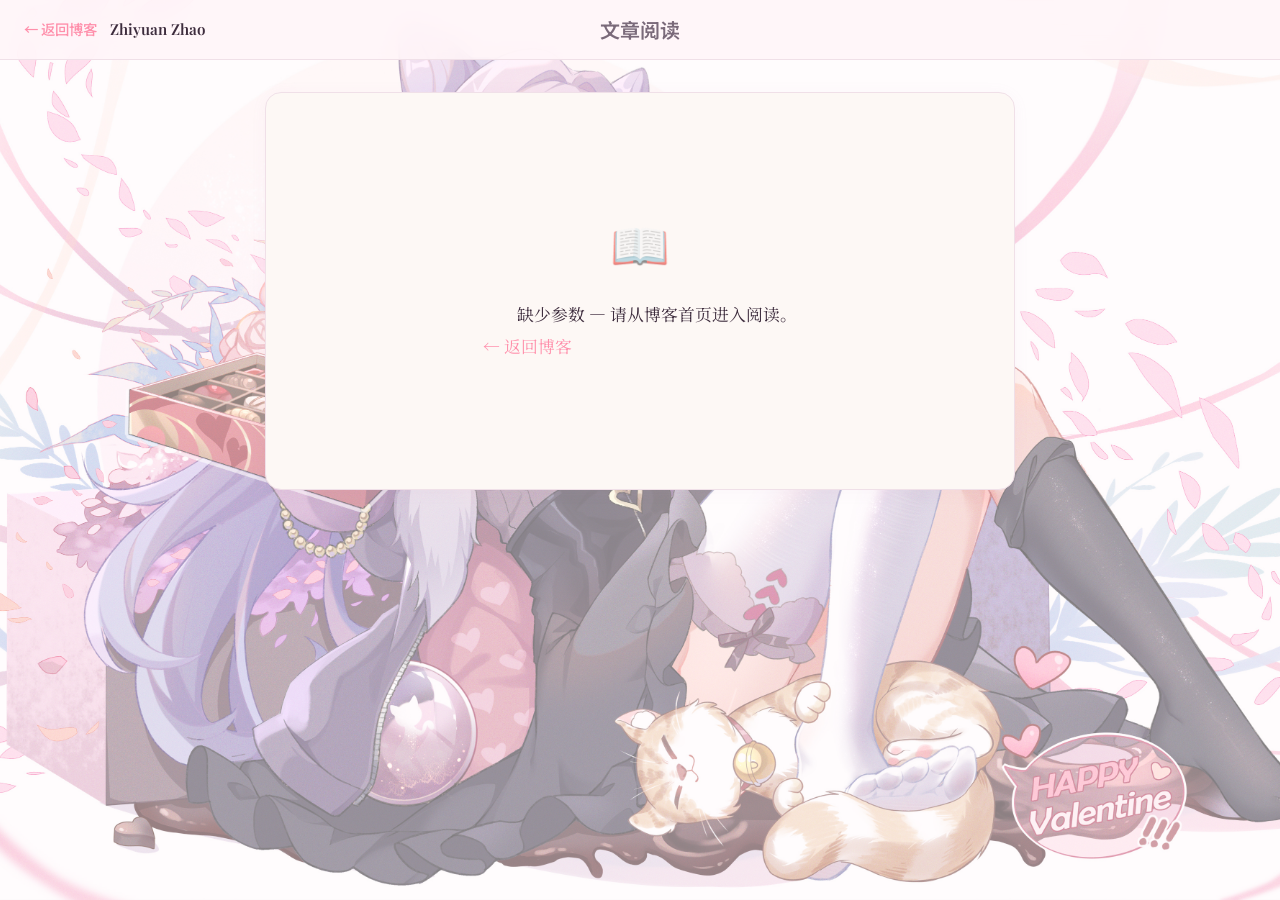
<file: reader.html>
<!DOCTYPE html>
<html lang="zh-CN">
<head>
  <meta charset="UTF-8">
  <meta name="viewport" content="width=device-width, initial-scale=1.0">
  <meta name="description" content="阅读 | Zhiyuan Zhao - 技术文章 & 小说">
  <title id="page-title">阅读 | Zhiyuan Zhao</title>

  <link rel="preconnect" href="https://fonts.googleapis.com">
  <link rel="preconnect" href="https://fonts.gstatic.com" crossorigin>
  <link href="https://fonts.googleapis.com/css2?family=Noto+Sans+SC:wght@300;400;500;700&family=Noto+Serif+SC:wght@400;600;700&family=Playfair+Display:ital,wght@0,400;0,600;0,700;1,400&display=swap" rel="stylesheet">

  <link rel="stylesheet" href="css/base.css">
  <link rel="stylesheet" href="css/reader-page.css">
</head>
<body>

  <!-- 顶部导航条 -->
  <header class="reader-topbar" id="reader-topbar">
    <div class="reader-topbar-left">
      <a href="index.html" class="reader-back" title="返回博客主页">← 返回博客</a>
      <span class="reader-brand">Zhiyuan Zhao</span>
    </div>
    <span class="reader-type" id="reader-type">文章阅读</span>
  </header>

  <!-- 主体 -->
  <div class="reader-main" id="reader-main">
    <!-- 章节侧边栏（仅小说） -->
    <aside class="reader-sidebar hidden" id="reader-sidebar" aria-label="章节目录">
      <button class="sidebar-toggle" id="sidebar-toggle" title="收起目录">☰ 目录</button>
      <nav class="sidebar-chapters" id="sidebar-chapters"></nav>
    </aside>

    <!-- 正文区 -->
    <article class="reader-body" id="reader-body">
      <div class="reader-progress" id="reader-progress" aria-hidden="true"></div>
      <div class="reader-loading" id="reader-loading">
        <span class="reader-loading-icon">📖</span>
        <p>加载中……</p>
      </div>
    </article>
  </div>

  <script src="js/markdown.js"></script>
  <script src="js/site-data.js"></script>
  <script src="js/reader-page.js"></script>
</body>
</html>
</file>
<file: css/base.css>
/* ============================================================
   个人博客 — 动漫风格浅色主题
   设计令牌 · 重置 · 工具类
   ============================================================ */

/* -------------------------------------------------------
   1. CSS Custom Properties — 设计令牌
   ------------------------------------------------------- */
:root {
  /* 色彩 */
  --color-bg: rgba(255, 245, 249, 0.65);
  --color-bg-alt: transparent;
  --color-card: #FFFFFF;
  --color-primary: #FF8FAB;
  --color-primary-dark: #E0697A;
  --color-secondary: #B8A9E8;
  --color-secondary-light: #D5CCF5;
  --color-text: #3D2C3D;
  --color-text-secondary: #7A6A7A;
  --color-gold: #F5D78E;
  --color-mint: #A8E6CF;
  --color-border: #F0E0E8;
  --color-footer-bg: #3D2C3D;
  --color-footer-text: #D5CCF5;
  --color-reader-bg: #FDF8F5;

  /* 字体 */
  --font-serif: "Noto Serif SC", "Source Han Serif SC", "STSong", Georgia, serif;
  --font-sans: "Noto Sans SC", "PingFang SC", "Microsoft YaHei", "Hiragino Sans GB", system-ui, sans-serif;
  --font-display: "Playfair Display", "Cormorant Garamond", Georgia, serif;

  /* 间距 */
  --nav-height: 60px;
  --container-max: 1200px;
  --section-pad: clamp(3rem, 6vw, 5rem);

  /* 阴影 */
  --shadow-card: 0 4px 20px rgba(180, 130, 180, 0.08);
  --shadow-card-hover: 0 12px 30px rgba(180, 130, 180, 0.15);
  --shadow-modal: 0 8px 40px rgba(60, 40, 60, 0.2);

  /* 圆角 */
  --radius-card: 16px;
  --radius-btn: 24px;
  --radius-modal: 20px;

  /* 过渡 */
  --ease-smooth: 0.3s cubic-bezier(0.4, 0, 0.2, 1);
  --ease-bounce: 0.4s cubic-bezier(0.34, 1.56, 0.64, 1);
}

/* -------------------------------------------------------
   2. Reset & Base
   ------------------------------------------------------- */
*, *::before, *::after {
  box-sizing: border-box;
  margin: 0;
  padding: 0;
}

html {
  scroll-behavior: smooth;
  scroll-padding-top: var(--nav-height);
}

body {
  font-family: var(--font-sans);
  font-size: 1.05rem;
  color: var(--color-text);
  background: var(--color-bg);
  line-height: 1.7;
  -webkit-font-smoothing: antialiased;
  -moz-osx-font-smoothing: grayscale;
  overflow-x: hidden;
  position: relative;
}

/* 半透明背景图 */
body::before {
  content: '';
  position: fixed;
  inset: 0;
  z-index: -1;
  background-image: url('../assets/images/bg_desktop.jpg');
  background-size: cover;
  background-position: center;
  background-repeat: no-repeat;
  opacity: 0.5;
  pointer-events: none;
}

/* 手机端背景图 */
@media (max-width: 768px) {
  body::before {
    background-image: url('../assets/images/bg_mobile.jpg');
  }
}

img {
  max-width: 100%;
  height: auto;
  display: block;
}

a {
  color: var(--color-primary);
  text-decoration: none;
  transition: color var(--ease-smooth);
}
a:hover {
  color: var(--color-primary-dark);
}

ul { list-style: none; }

/* 跳过链接 */
.skip-link {
  position: absolute;
  top: -100%;
  left: 1rem;
  background: var(--color-primary);
  color: white;
  padding: 0.5rem 1rem;
  border-radius: 0 0 8px 8px;
  z-index: 10000;
  font-size: 0.9rem;
  transition: top 0.2s;
}
.skip-link:focus {
  top: 0;
}

/* -------------------------------------------------------
   3. Utility Classes
   ------------------------------------------------------- */
.container {
  max-width: var(--container-max);
  margin: 0 auto;
  padding: 0 clamp(1rem, 4vw, 2rem);
}

.section {
  padding: var(--section-pad) 0;
  position: relative;
}
.section-alt {
  background: var(--color-bg-alt);
}

.section-title {
  font-family: var(--font-display);
  font-size: clamp(1.8rem, 4vw, 2.5rem);
  color: var(--color-text);
  text-align: center;
  margin-bottom: 0.3rem;
  display: flex;
  align-items: center;
  justify-content: center;
  gap: 0.5rem;
}

.section-icon {
  font-style: normal;
  display: inline-block;
}

.section-subtitle {
  font-family: var(--font-display);
  font-style: italic;
  font-size: 1rem;
  color: var(--color-text-secondary);
  text-align: center;
  margin-bottom: 2.5rem;
}

/* 按钮 */
.btn {
  display: inline-block;
  padding: 0.6rem 1.8rem;
  border-radius: var(--radius-btn);
  font-family: var(--font-sans);
  font-size: 0.95rem;
  font-weight: 500;
  cursor: pointer;
  transition: all var(--ease-smooth);
  border: none;
  text-align: center;
}
.btn-primary {
  background: var(--color-primary);
  color: #fff;
}
.btn-primary:hover {
  background: var(--color-primary-dark);
  color: #fff;
  transform: translateY(-2px);
  box-shadow: 0 6px 20px rgba(255, 143, 171, 0.35);
}
</file>
<file: css/reader-page.css>
/* ============================================================
   统一阅读页面 — 技术文章 & 小说共用
   排版继承 base.css 设计令牌
   ============================================================ */

/* -------------------------------------------------------
   1. 顶部导航条
   ------------------------------------------------------- */
.reader-topbar {
  position: sticky;
  top: 0;
  z-index: 100;
  display: flex;
  align-items: center;
  padding: 0 1.5rem;
  height: var(--nav-height);
  background: rgba(255, 245, 249, 0.88);
  backdrop-filter: blur(12px);
  -webkit-backdrop-filter: blur(12px);
  border-bottom: 1px solid var(--color-border);
}

.reader-topbar-left {
  display: flex;
  align-items: center;
  gap: 0.8rem;
}

.reader-back {
  color: var(--color-primary);
  text-decoration: none;
  font-weight: 500;
  font-size: 0.9rem;
  transition: color var(--ease-smooth);
  white-space: nowrap;
}
.reader-back:hover {
  color: var(--color-primary-dark);
}

.reader-brand {
  font-family: var(--font-display);
  font-size: 0.95rem;
  font-weight: 600;
  color: var(--color-text);
  white-space: nowrap;
}

.reader-type {
  position: absolute;
  left: 50%;
  transform: translateX(-50%);
  font-family: var(--font-sans);
  font-size: 1.25rem;
  font-weight: 600;
  color: var(--color-text-secondary);
  white-space: nowrap;
}

/* -------------------------------------------------------
   2. 主布局
   ------------------------------------------------------- */
.reader-main {
  display: flex;
  max-width: 1100px;
  margin: 0 auto;
  padding: 2rem 1rem 4rem;
  gap: 2rem;
  align-items: flex-start;
}

/* -------------------------------------------------------
   3. 章节侧边栏（仅小说）
   ------------------------------------------------------- */
.reader-sidebar {
  width: 220px;
  flex-shrink: 0;
  position: sticky;
  top: calc(var(--nav-height) + 2rem);
  align-self: flex-start;
  max-height: calc(100vh - var(--nav-height) - 3rem);
  overflow-y: auto;
  background: var(--color-card);
  border-radius: var(--radius-card);
  border: 1px solid var(--color-border);
  padding: 0.8rem;
  transition: all var(--ease-smooth);
}

.reader-sidebar.hidden {
  display: none;
}

.reader-sidebar.collapsed {
  width: 44px;
  padding: 0.5rem;
}
.reader-sidebar.collapsed .sidebar-chapters {
  display: none;
}
.reader-sidebar.collapsed .sidebar-toggle {
  text-align: center;
  padding: 0.3rem;
}

.sidebar-toggle {
  display: block;
  width: 100%;
  background: none;
  border: none;
  font-family: var(--font-sans);
  font-size: 0.85rem;
  font-weight: 600;
  color: var(--color-text-secondary);
  cursor: pointer;
  padding: 0.4rem;
  border-radius: 8px;
  transition: all var(--ease-smooth);
  text-align: left;
}
.sidebar-toggle:hover {
  color: var(--color-primary);
  background: rgba(255, 143, 171, 0.06);
}

.sidebar-chapters {
  display: flex;
  flex-direction: column;
  gap: 0.15rem;
  margin-top: 0.5rem;
}

.chapter-link {
  display: block;
  padding: 0.5rem 0.7rem;
  font-size: 0.85rem;
  color: var(--color-text-secondary);
  border-radius: 8px;
  cursor: pointer;
  transition: all var(--ease-smooth);
  border: none;
  background: none;
  text-align: left;
  font-family: var(--font-sans);
  width: 100%;
  word-break: break-all;
}
.chapter-link:hover {
  color: var(--color-primary);
  background: rgba(255, 143, 171, 0.06);
}
.chapter-link.active {
  color: var(--color-primary);
  background: rgba(255, 143, 171, 0.1);
  font-weight: 500;
}

/* -------------------------------------------------------
   4. 正文区（统一排版）
   ------------------------------------------------------- */
.reader-body {
  flex: 1;
  min-width: 0;
  max-width: 750px;
  margin: 0 auto;
  background: var(--color-reader-bg);
  border-radius: var(--radius-card);
  border: 1px solid var(--color-border);
  padding: clamp(1.5rem, 4vw, 3rem);
  box-shadow: 0 2px 16px rgba(180, 130, 180, 0.06);
  position: relative;
}

/* 阅读进度条 */
.reader-progress {
  position: sticky;
  top: var(--nav-height);
  height: 3px;
  background: linear-gradient(90deg, var(--color-primary), var(--color-secondary));
  width: 0%;
  z-index: 5;
  border-radius: 0 2px 0 0;
  margin: -1.5rem -1.5rem 1.5rem;
  transition: width 0.1s linear;
}

/* -------- 文章元信息 -------- */
.reader-meta {
  text-align: center;
  margin-bottom: 2rem;
}
.reader-tag {
  display: inline-block;
  font-size: 0.8rem;
  font-weight: 500;
  padding: 0.2rem 0.7rem;
  border-radius: 12px;
  background: rgba(255, 143, 171, 0.1);
  color: var(--color-primary-dark);
}
.reader-date {
  display: inline-block;
  font-size: 0.85rem;
  color: var(--color-text-secondary);
  margin-left: 0.6rem;
}

/* -------- 统一排版：标题 -------- */
.reader-body h1.reader-title {
  font-family: var(--font-serif);
  font-size: 1.6rem;
  font-weight: 700;
  color: var(--color-text);
  text-align: center;
  margin-bottom: 2rem;
  padding-bottom: 1rem;
  border-bottom: 1px solid var(--color-border);
}

.reader-body h2.novel-heading {
  font-family: var(--font-serif);
  font-size: 1.3rem;
  font-weight: 700;
  color: var(--color-primary-dark);
  margin: 2.5rem 0 1.2rem;
  padding-left: 0.5rem;
  border-left: 3px solid var(--color-primary);
}
.reader-body h2.novel-heading::before {
  content: '◆ ';
  font-size: 0.8rem;
  vertical-align: middle;
  color: var(--color-primary);
}

/* -------- 统一排版：段落 -------- */
.reader-body p {
  font-family: var(--font-serif);
  font-size: 1.05rem;
  line-height: 1.9;
  color: var(--color-text);
  margin-bottom: 1em;
  text-indent: 2em;
  text-align: justify;
}

/* -------- 统一排版：粗体 -------- */
.reader-body strong {
  font-weight: 700;
  color: var(--color-primary-dark);
}

/* -------- 统一排版：斜体 -------- */
.reader-body em {
  font-style: italic;
  color: var(--color-primary-dark);
}

/* -------- 统一排版：换行 -------- */
.reader-body br + br {
  display: none;
}

/* -------------------------------------------------------
   5. 加载 & 错误状态
   ------------------------------------------------------- */
.reader-loading,
.reader-error {
  display: flex;
  flex-direction: column;
  align-items: center;
  justify-content: center;
  min-height: 300px;
  color: var(--color-text-secondary);
  text-align: center;
}
.reader-loading-icon,
.reader-error-icon {
  font-size: 3rem;
  margin-bottom: 1rem;
  opacity: 0.5;
}

.reader-error .reader-error-icon {
  opacity: 0.6;
}

/* -------------------------------------------------------
   6. 响应式
   ------------------------------------------------------- */

/* 平板 */
@media (max-width: 1024px) {
  .reader-main {
    gap: 1.2rem;
  }
  .reader-sidebar {
    width: 180px;
  }
}

/* 手机 */
@media (max-width: 768px) {
  .reader-topbar {
    padding: 0 1rem;
  }
  .reader-logo {
    font-size: 0.9rem;
  }

  .reader-main {
    flex-direction: column;
    padding: 1rem 0.5rem 3rem;
    gap: 1rem;
  }

  .reader-sidebar {
    width: 100%;
    position: static;
    max-height: none;
    display: flex;
    flex-wrap: wrap;
    gap: 0.5rem;
    padding: 0.6rem;
    border-radius: 12px;
  }
  .reader-sidebar.hidden {
    display: none;
  }
  .reader-sidebar.collapsed {
    width: 100%;
  }
  .sidebar-toggle {
    display: none;
  }
  .sidebar-chapters {
    flex-direction: row;
    flex-wrap: wrap;
    margin-top: 0;
    gap: 0.3rem;
  }
  .chapter-link {
    font-size: 0.8rem;
    padding: 0.35rem 0.6rem;
    border: 1px solid var(--color-border);
    border-radius: 14px;
    width: auto;
  }
  .chapter-link.active {
    background: rgba(255, 143, 171, 0.08);
    border-color: var(--color-primary);
  }

  .reader-body {
    padding: 1.2rem;
    border-radius: 12px;
    margin: 0;
    max-width: none;
  }
  .reader-body p {
    text-indent: 1.5em;
    font-size: 0.98rem;
  }
  .reader-progress {
    margin: -1.2rem -1.2rem 1.2rem;
  }
}

/* -------------------------------------------------------
   7. 减少动画
   ------------------------------------------------------- */
@media (prefers-reduced-motion: reduce) {
  .reader-progress {
    transition: none;
  }
}
</file>
